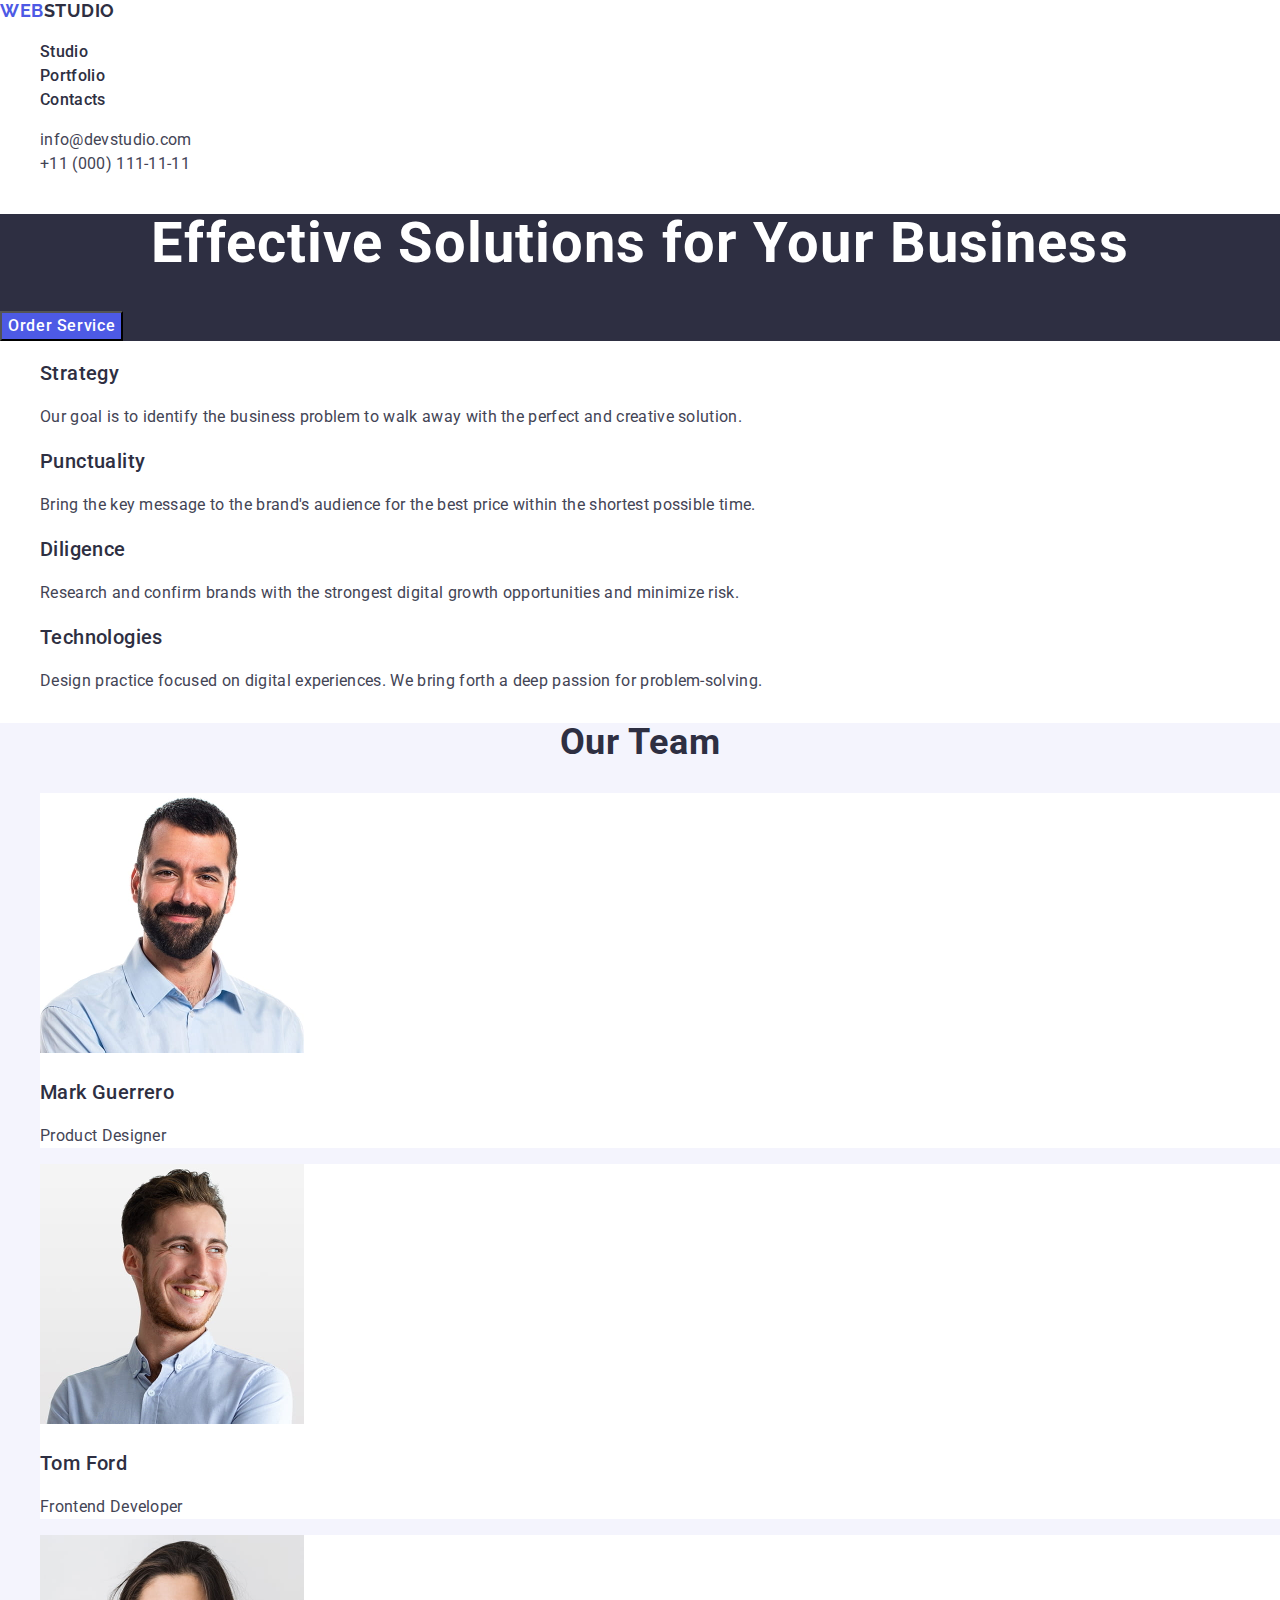
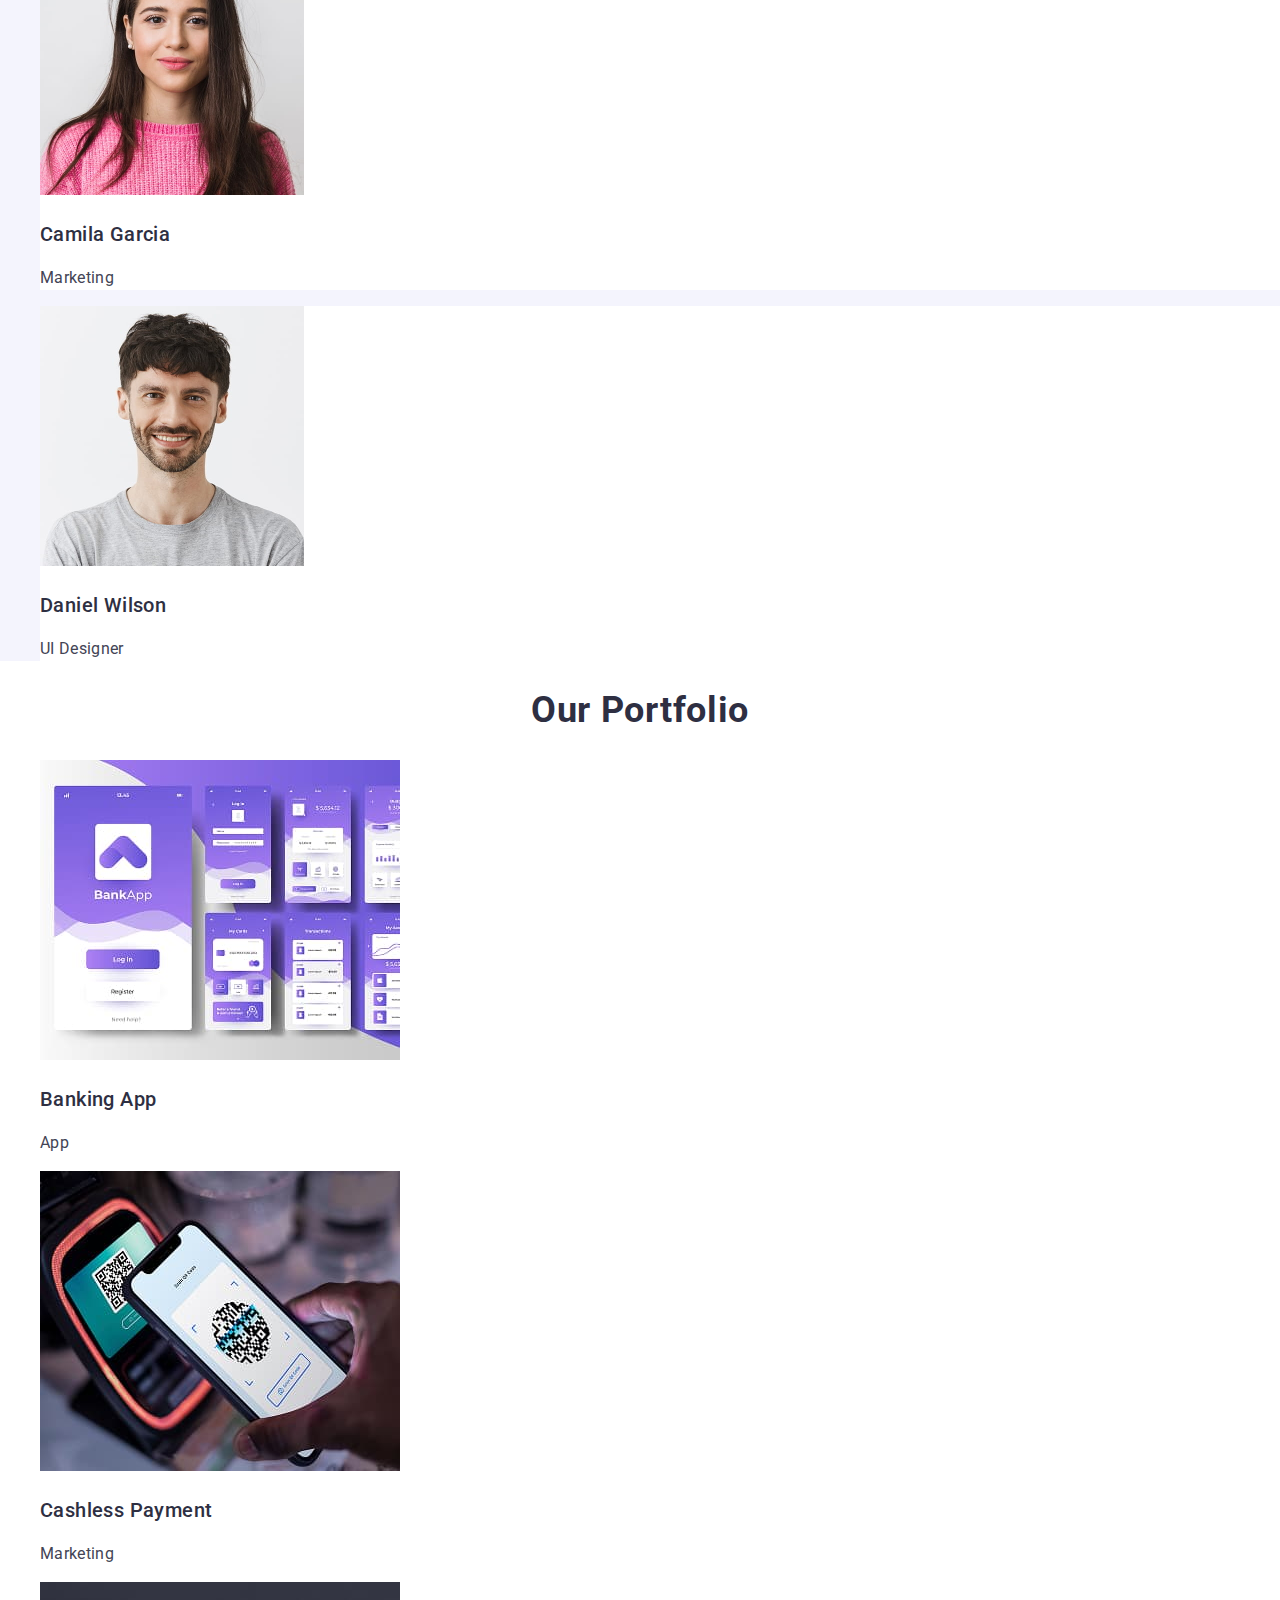
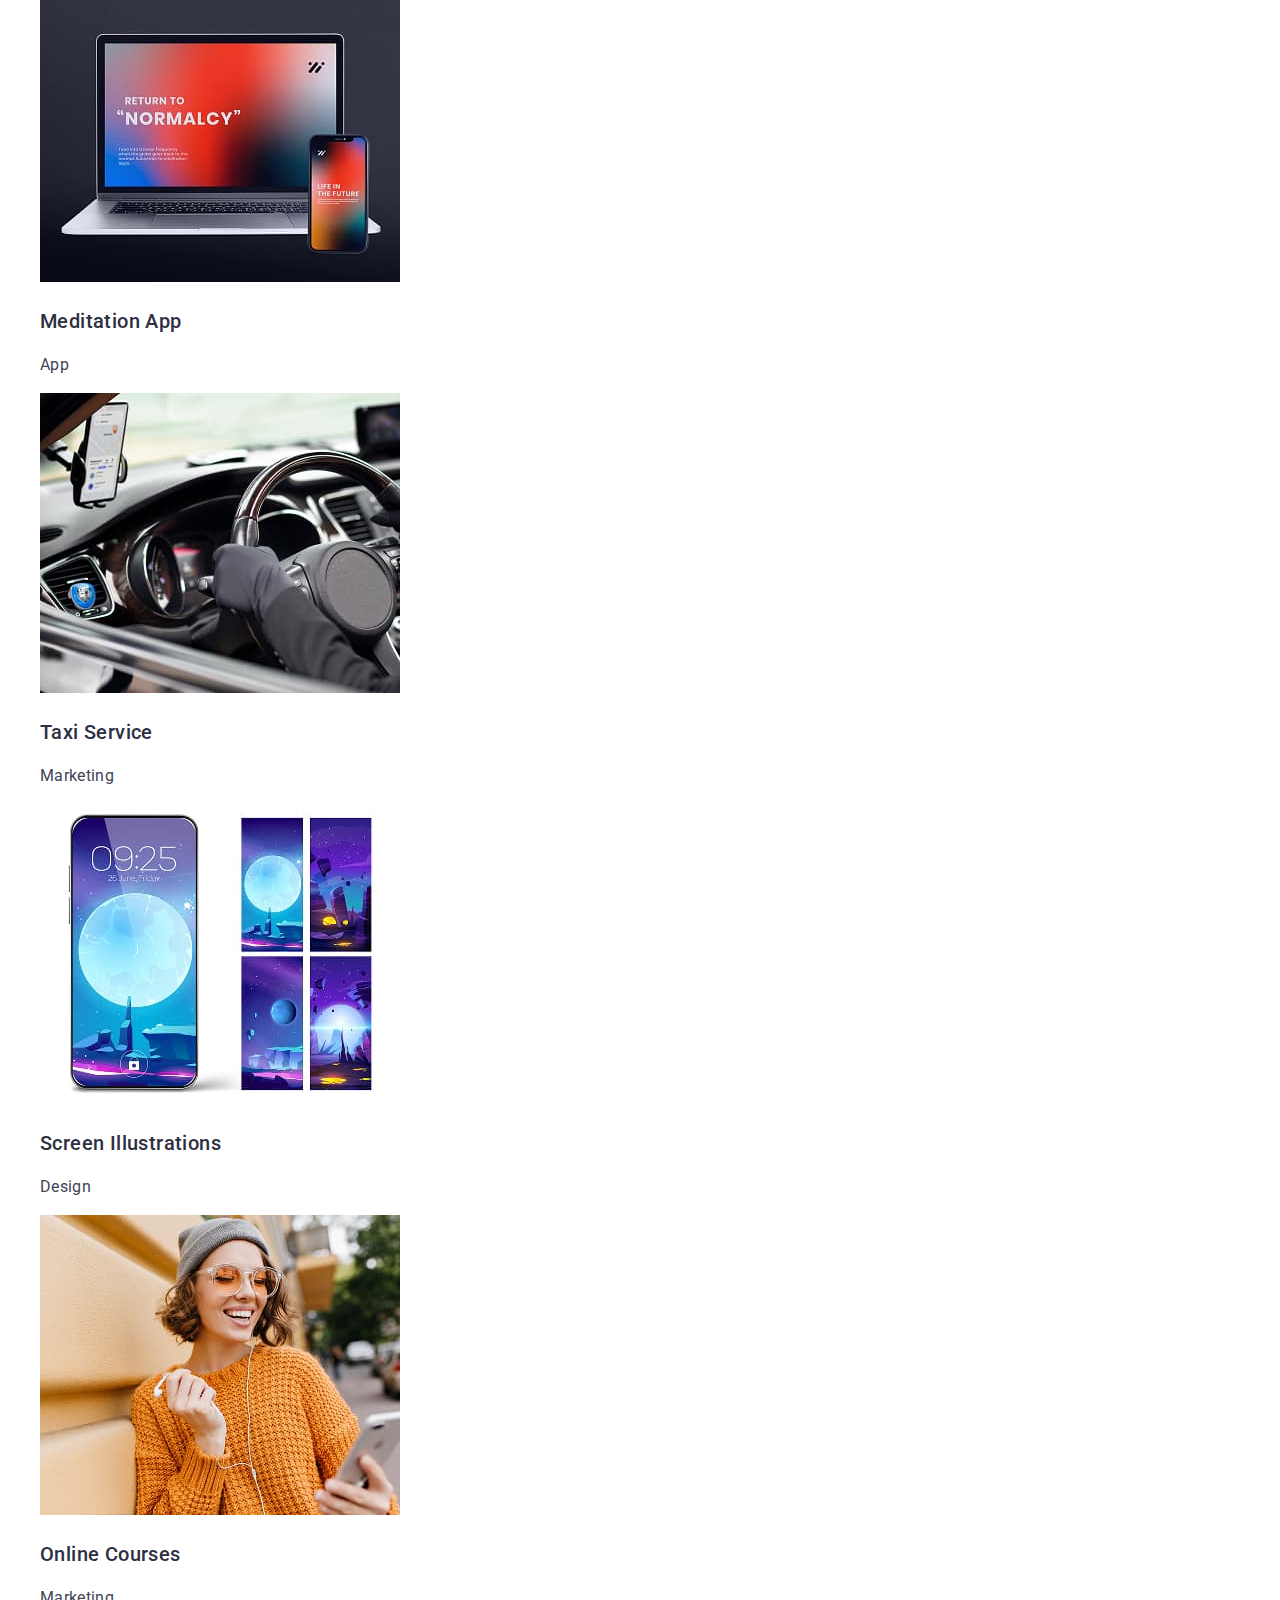
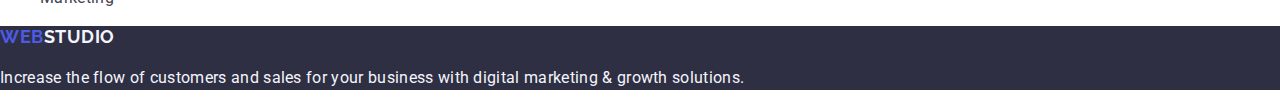
<file: index.html>
<!DOCTYPE html>
<html lang="en">
  <head>
    <meta charset="UTF-8" />
    <meta name="viewport" content="width=device-width, initial-scale=1.0" />
    <link rel="preconnect" href="https://fonts.googleapis.com" />
    <link rel="preconnect" href="https://fonts.gstatic.com" crossorigin />
    <link
      href="https://fonts.googleapis.com/css2?family=Raleway:wght@700&family=Roboto:wght@400;500;700&display=swap"
      rel="stylesheet"
    />
    <title>WebStudio</title>
    <link
      rel="stylesheet"
      href="https://cdnjs.cloudflare.com/ajax/libs/modern-normalize/3.0.1/modern-normalize.min.css"
    />
    <link rel="stylesheet" href="./css/styles.css" />
  </head>
  <body>
    <!-- Шапка веб-сторінки -->
    <header>
      <nav>
        <a class="logo" href="./index.html">Web<span>Studio</span></a>
        <ul class="site-nav">
          <li><a class="link-nav" href="./index.html">Studio</a></li>
          <li><a class="link-nav" href="">Portfolio</a></li>
          <li><a class="link-nav" href="">Contacts</a></li>
        </ul>
        <!-- Меню навігації -->
      </nav>
      <address class="contacts">
        <ul>
          <li>
            <a class="link-contacts" href="mailto:info@devstudio.com"
              >info@devstudio.com</a
            >
          </li>
          <li>
            <a class="link-contacts" href="tel:+110001111111"
              >+11 (000) 111-11-11</a
            >
          </li>
        </ul>
      </address>
    </header>
    <!-- Унікальний контент сторінки -->
    <main>
      <section class="hero">
        <h1 class="page-title">Effective Solutions for Your Business</h1>
        <button type="button" class="button">Order Service</button>
      </section>
      <section>
        <h2 hidden>Advantages</h2>
        <ul>
          <li>
            <h3 class="title">Strategy</h3>
            <p class="text">
              Our goal is to identify the business problem to walk away with the
              perfect and creative solution.
            </p>
          </li>
          <li>
            <h3 class="title">Punctuality</h3>
            <p class="text">
              Bring the key message to the brand's audience for the best price
              within the shortest possible time.
            </p>
          </li>
          <li>
            <h3 class="title">Diligence</h3>
            <p class="text">
              Research and confirm brands with the strongest digital growth
              opportunities and minimize risk.
            </p>
          </li>
          <li>
            <h3 class="title">Technologies</h3>
            <p class="text">
              Design practice focused on digital experiences. We bring forth a
              deep passion for problem-solving.
            </p>
          </li>
        </ul>
      </section>
      <section class="team">
        <h2 class="section-title">Our Team</h2>
        <ul>
          <li class="team-card">
            <img
              src="./images/img1.jpg"
              alt="Mark Guerrero"
              width="264"
              height="260"
            />
            <h3 class="title">Mark Guerrero</h3>
            <p class="text">Product Designer</p>
          </li>
          <li class="team-card">
            <img
              src="./images/img2.jpg"
              alt="Tom Ford"
              width="264"
              height="260"
            />
            <h3 class="title">Tom Ford</h3>
            <p class="text">Frontend Developer</p>
          </li>
          <li class="team-card">
            <img
              src="./images/img3.jpg"
              alt="Camila Garcia"
              width="264"
              height="260"
            />
            <h3 class="title">Camila Garcia</h3>
            <p class="text">Marketing</p>
          </li>
          <li class="team-card">
            <img
              src="./images/img4.jpg"
              alt="Daniel Wilson"
              width="264"
              height="260"
            />
            <h3 class="title">Daniel Wilson</h3>
            <p class="text">UI Designer</p>
          </li>
        </ul>
      </section>
      <section class="portfolio">
        <h2 class="section-title">Our Portfolio</h2>
        <ul>
          <li>
            <img
              src="./images/img-1.jpg"
              alt="Banking App"
              width="360"
              height="300"
            />
            <h3 class="title">Banking App</h3>
            <p class="text">App</p>
          </li>
          <li>
            <img
              src="./images/img-2.jpg"
              alt="Cashless Payment"
              width="360"
              height="300"
            />
            <h3 class="title">Cashless Payment</h3>
            <p class="text">Marketing</p>
          </li>
          <li>
            <img
              src="./images/img-3.jpg"
              alt="Meditation App"
              width="360"
              height="300"
            />
            <h3 class="title">Meditation App</h3>
            <p class="text">App</p>
          </li>
          <li>
            <img
              src="./images/img-4.jpg"
              alt="Taxi Service"
              width="360"
              height="300"
            />
            <h3 class="title">Taxi Service</h3>
            <p class="text">Marketing</p>
          </li>
          <li>
            <img
              src="./images/img-5.jpg"
              alt="Screen Illustrations"
              width="360"
              height="300"
            />
            <h3 class="title">Screen Illustrations</h3>
            <p class="text">Design</p>
          </li>
          <li>
            <img
              src="./images/img-6.jpg"
              alt="Online Courses"
              width="360"
              height="300"
            />
            <h3 class="title">Online Courses</h3>
            <p class="text">Marketing</p>
          </li>
        </ul>
      </section>
    </main>
    <!-- Футер сторінки -->
    <footer class="footer">
      <a class="logo" href="./index.html"
        >Web<span class="footer-logo">Studio</span></a
      >
      <p class="text-footer">
        Increase the flow of customers and sales for your business with digital
        marketing & growth solutions.
      </p>
    </footer>
  </body>
</html>
</file>
<file: css/styles.css>
body {
  color: #434455;
  background-color: #fff;
  font-family: 'Roboto', sans-serif;
  font-weight: 400;
  font-size: 16px;
  line-height: 1.5;
  letter-spacing: 0.02em;
}

ul {
  list-style-type: none;
}

.logo {
  color: #4d5ae5;
  font-family: 'Raleway', sans-serif;
  font-weight: 700;
  font-size: 18px;
  line-height: 1.17;
  letter-spacing: 0.03em;
  text-transform: uppercase;
  text-decoration: none;
}

.logo span {
  color: #2e2f42;
}

.logo:hover {
  color: #4d5ae5;
  cursor: pointer;
}

header {
  background: #fff;
}

.link-nav {
  color: #434455;
  font-weight: 400;
  font-size: 16px;
  line-height: 1.5;
}

.contacts {
  font-style: normal;
}

.contacts .link-contacts {
  color: #434455;
  font-weight: 400;
  font-size: 16px;
  line-height: 1.5;
  letter-spacing: 0.02em;
  text-decoration: none;
}

.contacts .link-contacts:hover {
  color: #404bbf;
}

.contacts .link-contacts:focus {
  color: #404bbf;
}

.hero {
  background-color: #2e2f42;
}

.hero .page-title {
  color: #fff;
  font-weight: 700;
  font-size: 56px;
  line-height: 1.07;
  letter-spacing: 0.02em;
  text-align: center;
}

.hero .button {
  color: #fff;
  background-color: #4d5ae5;
  font-weight: 500;
  font-size: 16px;
  line-height: 1.5;
  letter-spacing: 0.04em;
  cursor: pointer;
}

.hero .button:hover {
  background-color: #404bbf;
}

.hero .button:focus {
  background-color: #404bbf;
}

.site-nav .link-nav {
  color: #2e2f42;
  font-weight: 500;
  font-size: 16px;
  line-height: 1.5;
  letter-spacing: 0.02em;
  text-decoration: none;
}

.site-nav .link-nav:hover {
  color: #404bbf;
}

.site-nav .link-nav:focus {
  color: #404bbf;
}

.title {
  color: #2e2f42;
  font-weight: 500;
  font-size: 20px;
  line-height: 1.2;
  letter-spacing: 0.02em;
}

.text {
  color: #434455;
}

.team {
  background-color: #f4f4fd;
}

.team .section-title {
  color: #2e2f42;
  font-weight: 700;
  font-size: 36px;
  line-height: 1.11;
  letter-spacing: 0.02em;
  text-align: center;
  text-transform: capitalize;
}

.portfolio .section-title {
  color: #2e2f42;
  font-weight: 700;
  font-size: 36px;
  line-height: 1.11;
  letter-spacing: 0.02em;
  text-align: center;
  text-transform: capitalize;
}

.team-card {
  background-color: #fff;
}

.footer {
  background-color: #2e2f42;
}
.footer .text-footer {
  color: #f4f4fd;
  font-weight: 400;
  font-size: 16px;
  line-height: 1.5;
}

.footer .logo {
  color: #4d5ae5;
  font-weight: 700;
  font-size: 18px;
  line-height: 1.17;
  letter-spacing: 0.03em;
  text-transform: uppercase;
  text-decoration: none;
}

.footer .footer-logo {
  color: #f4f4fd;
}

.text-footer {
  letter-spacing: 0.02em;
}
</file>
